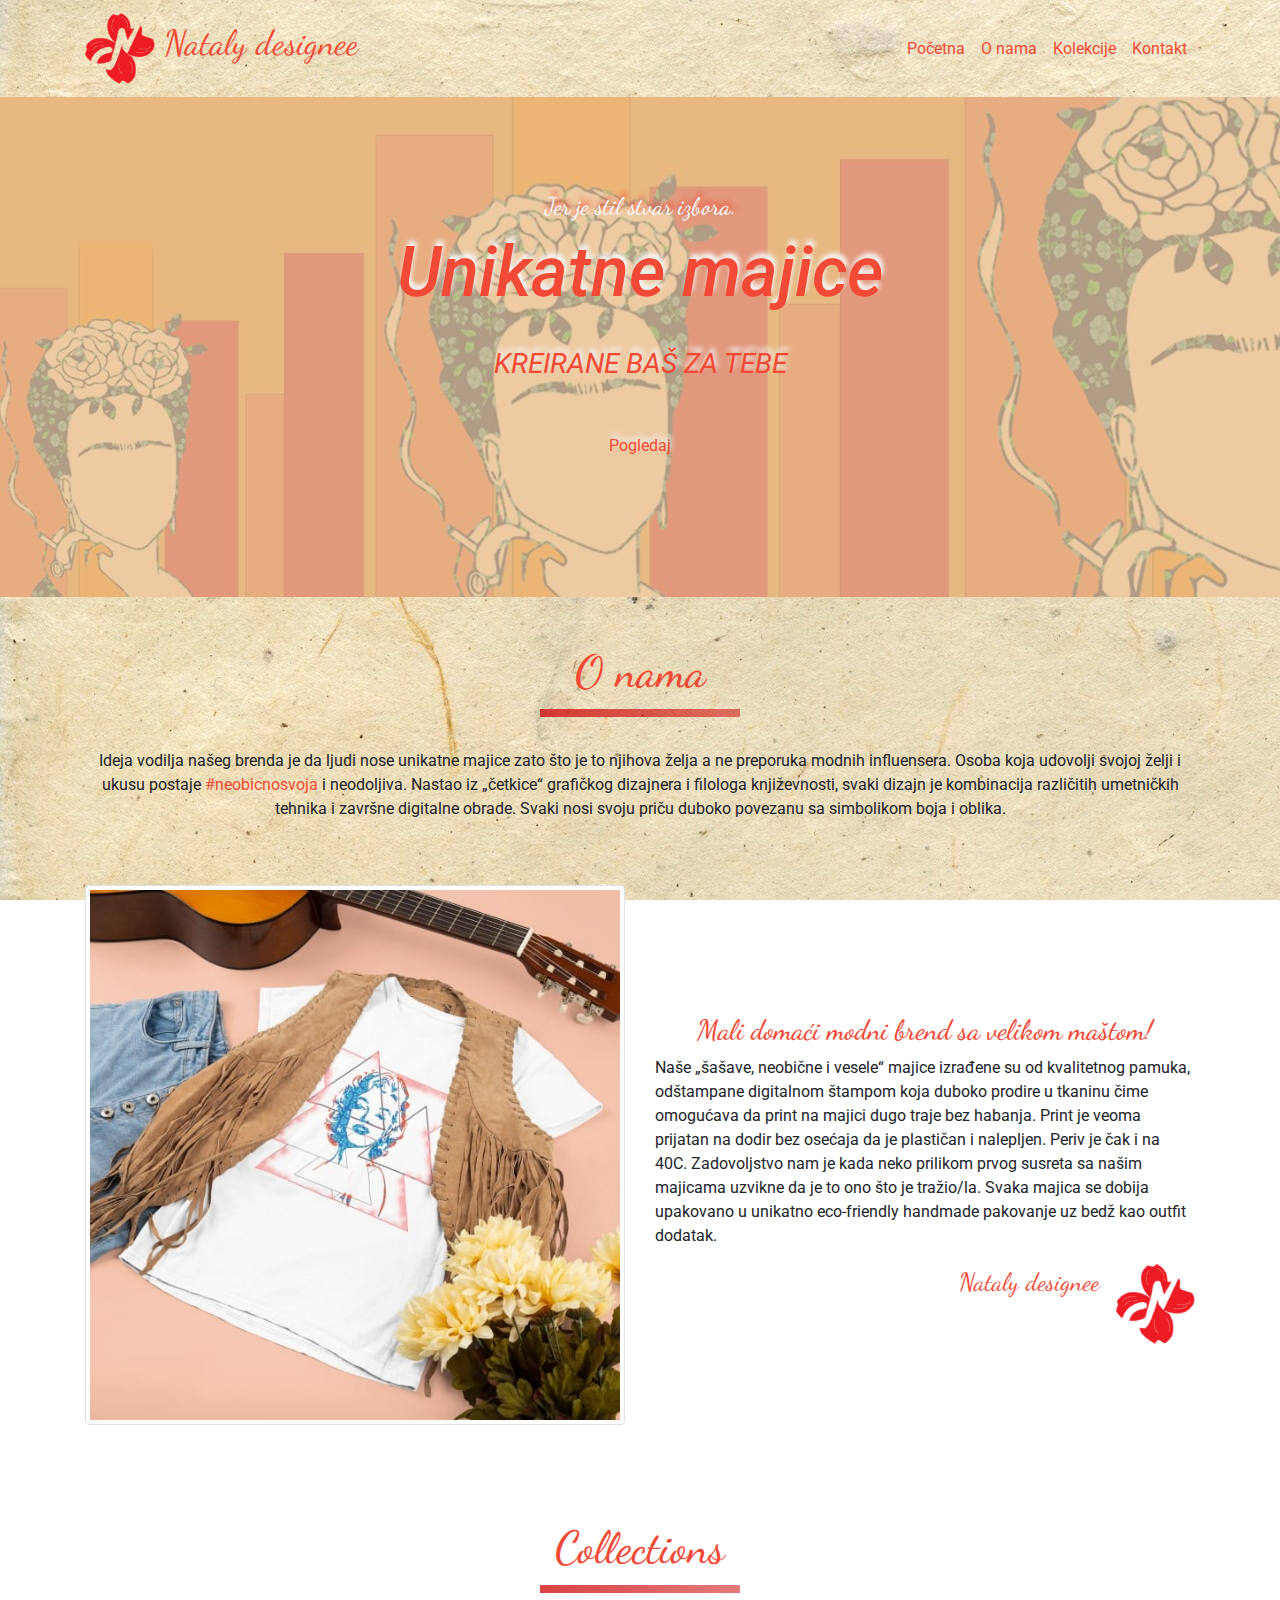
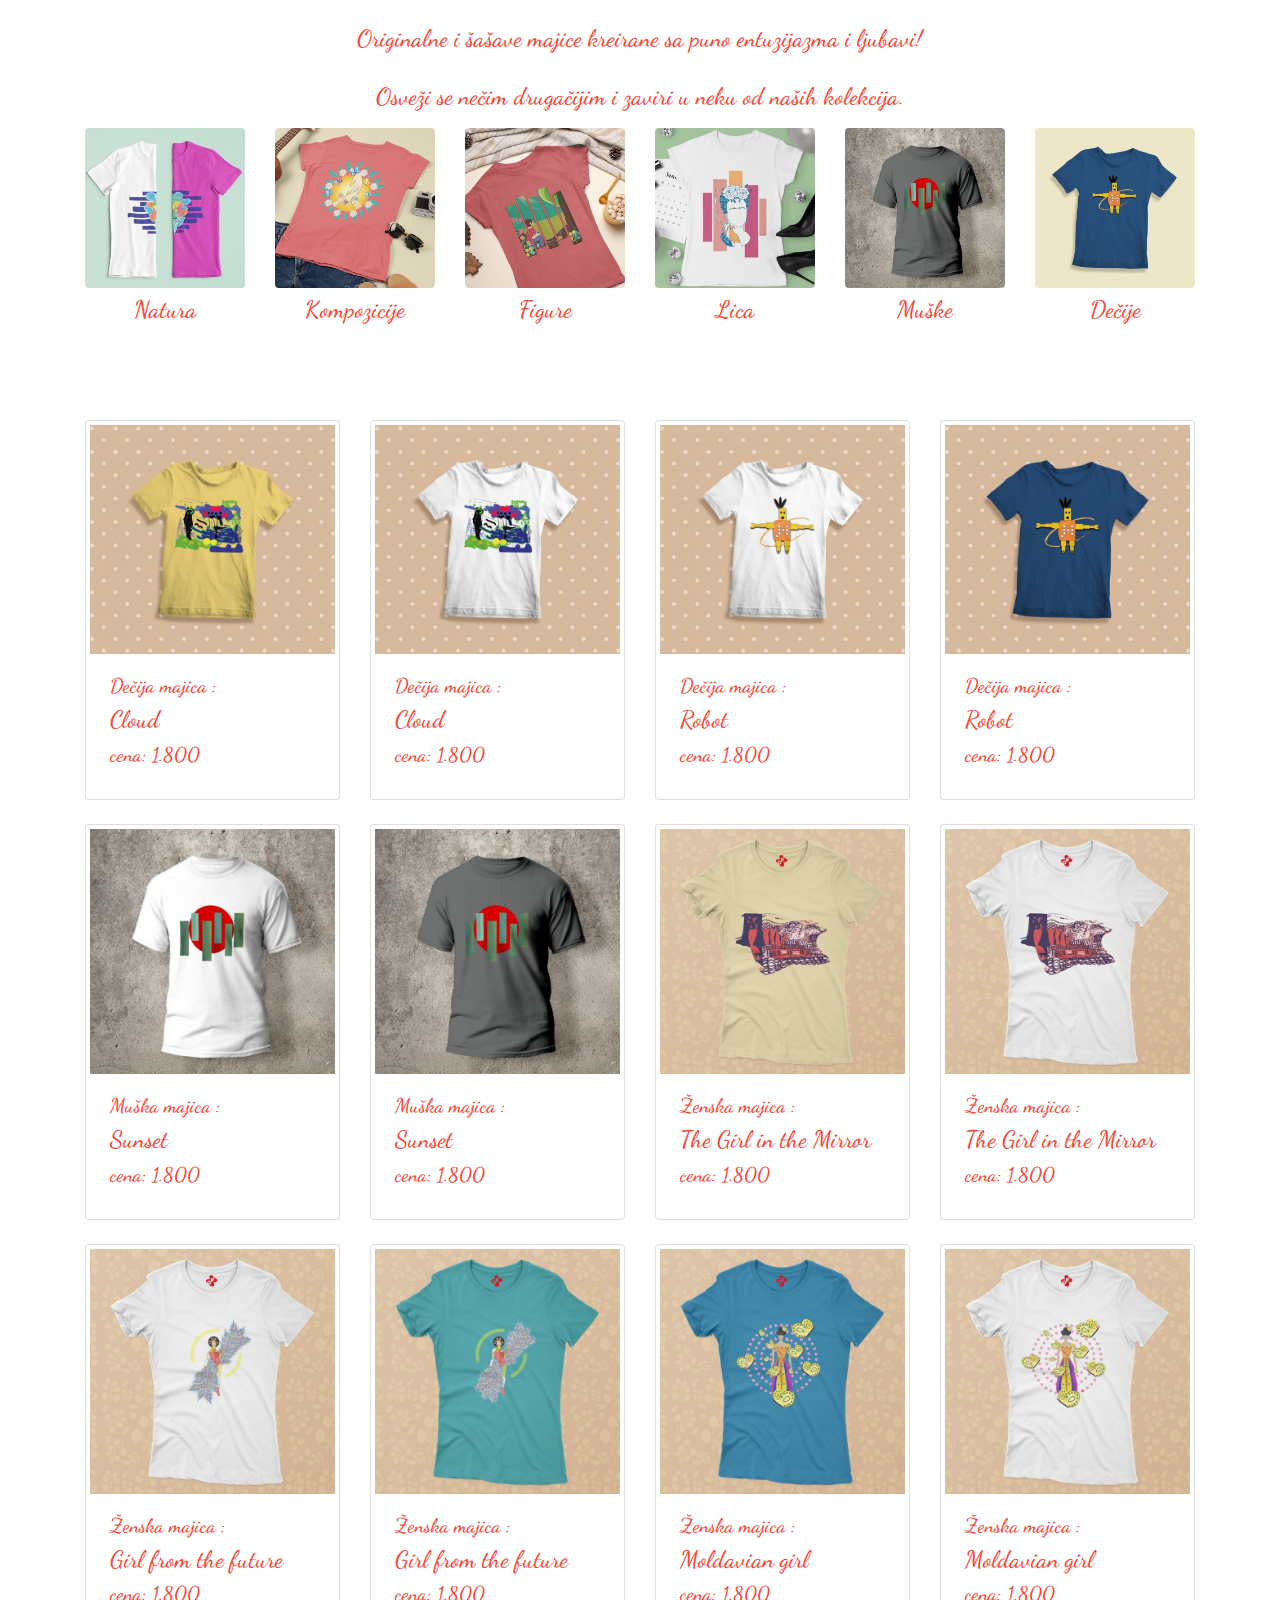
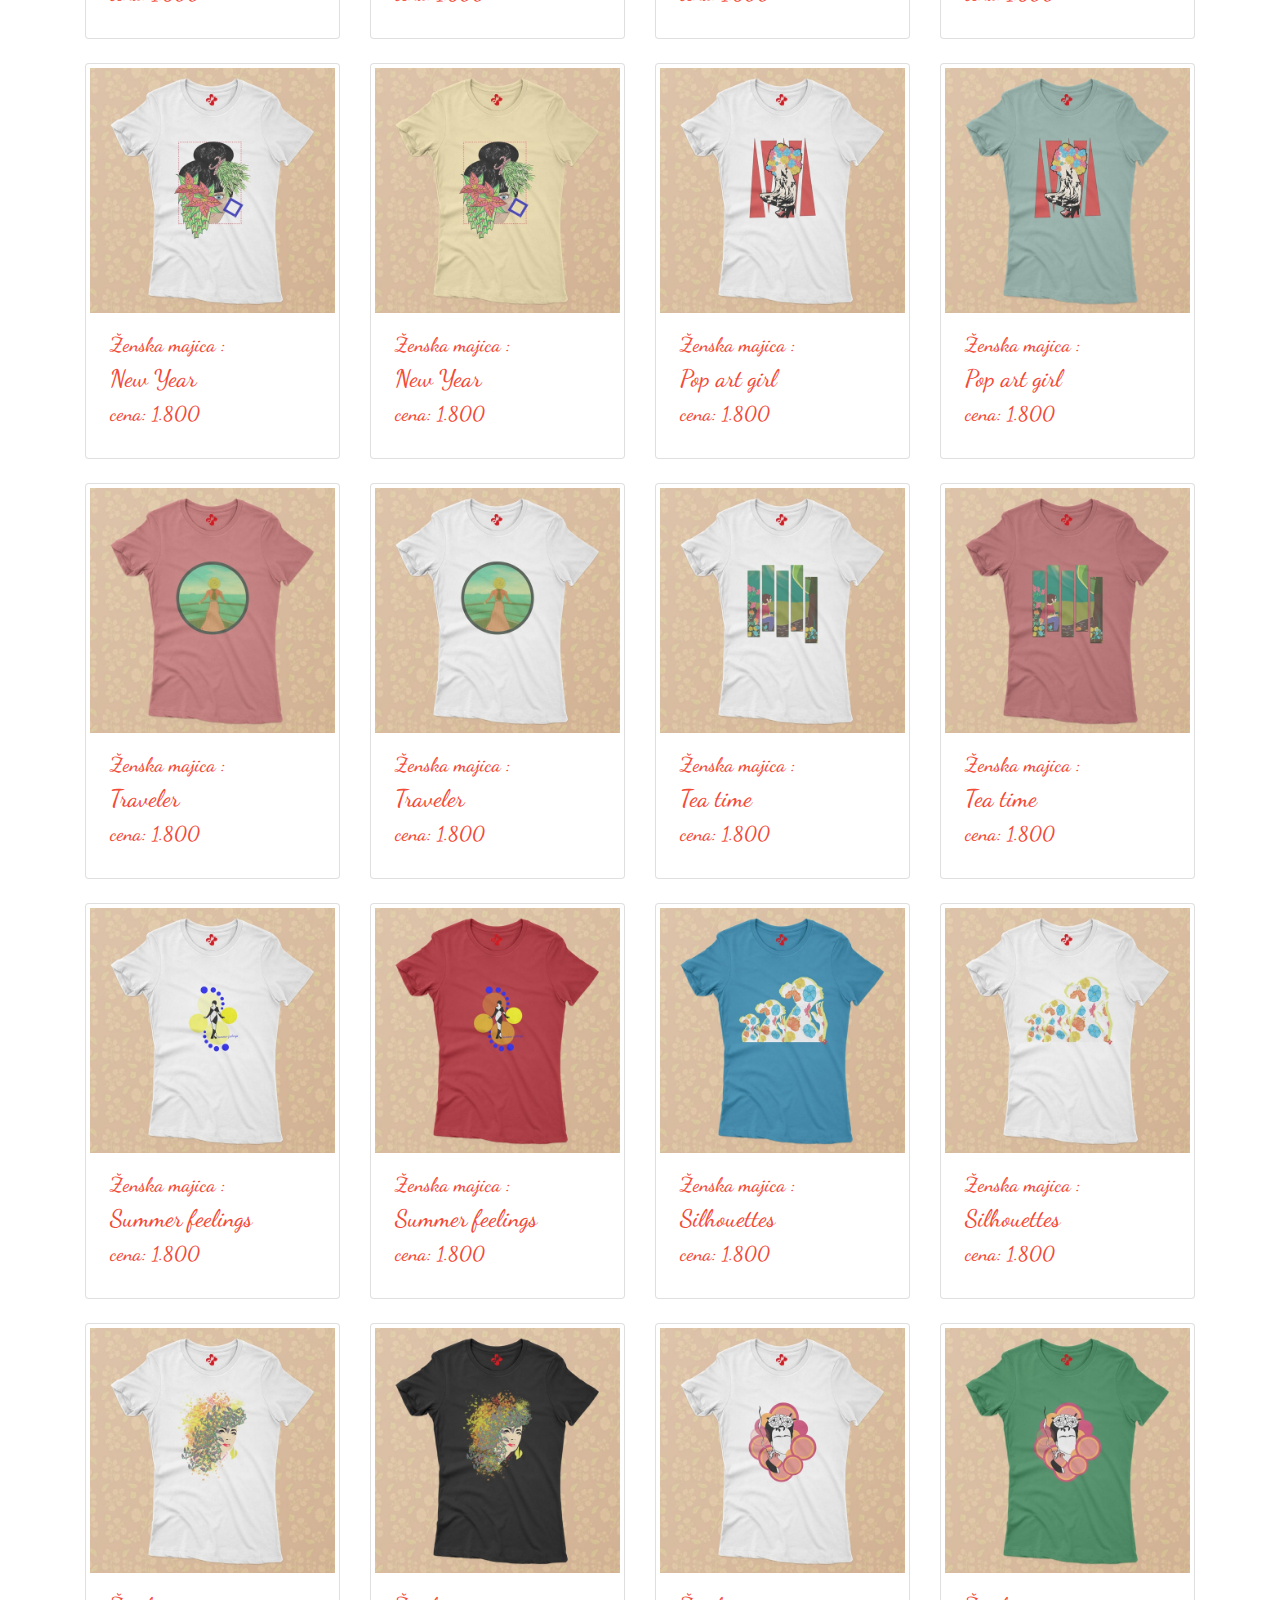
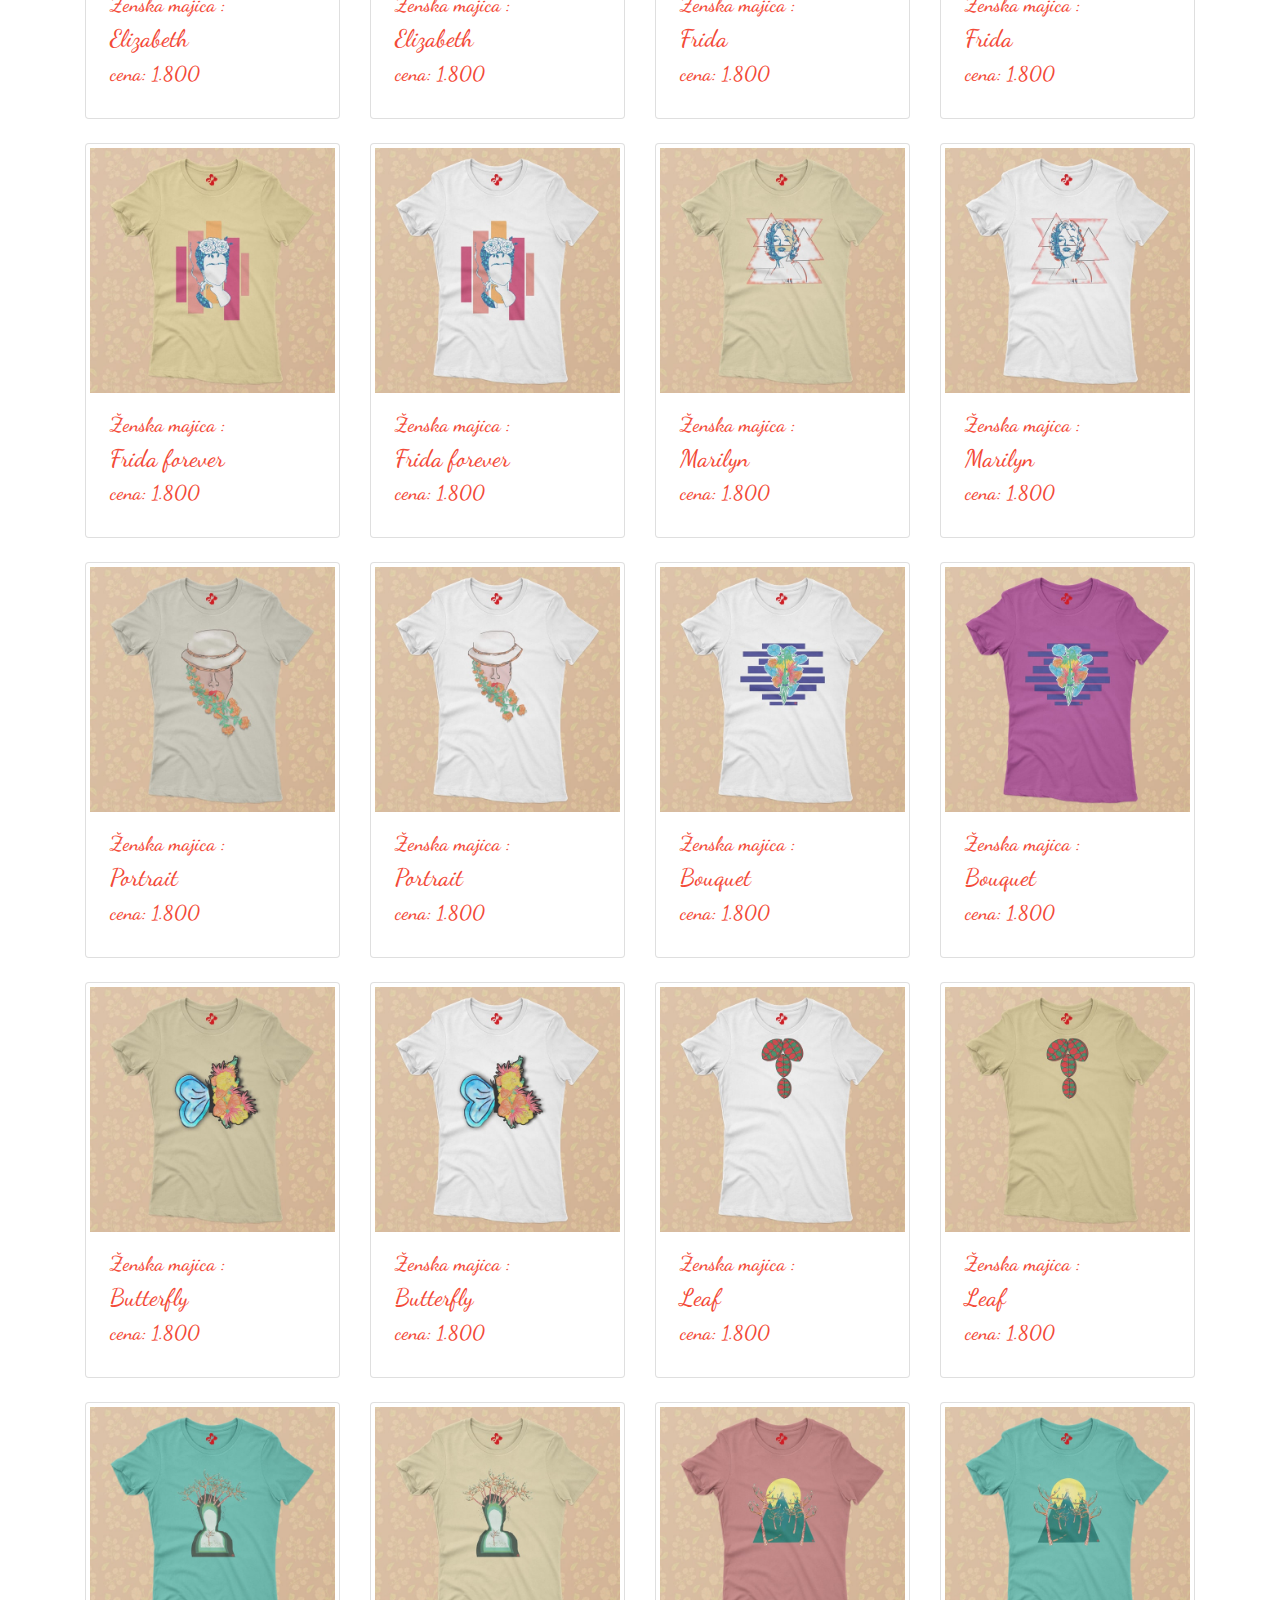
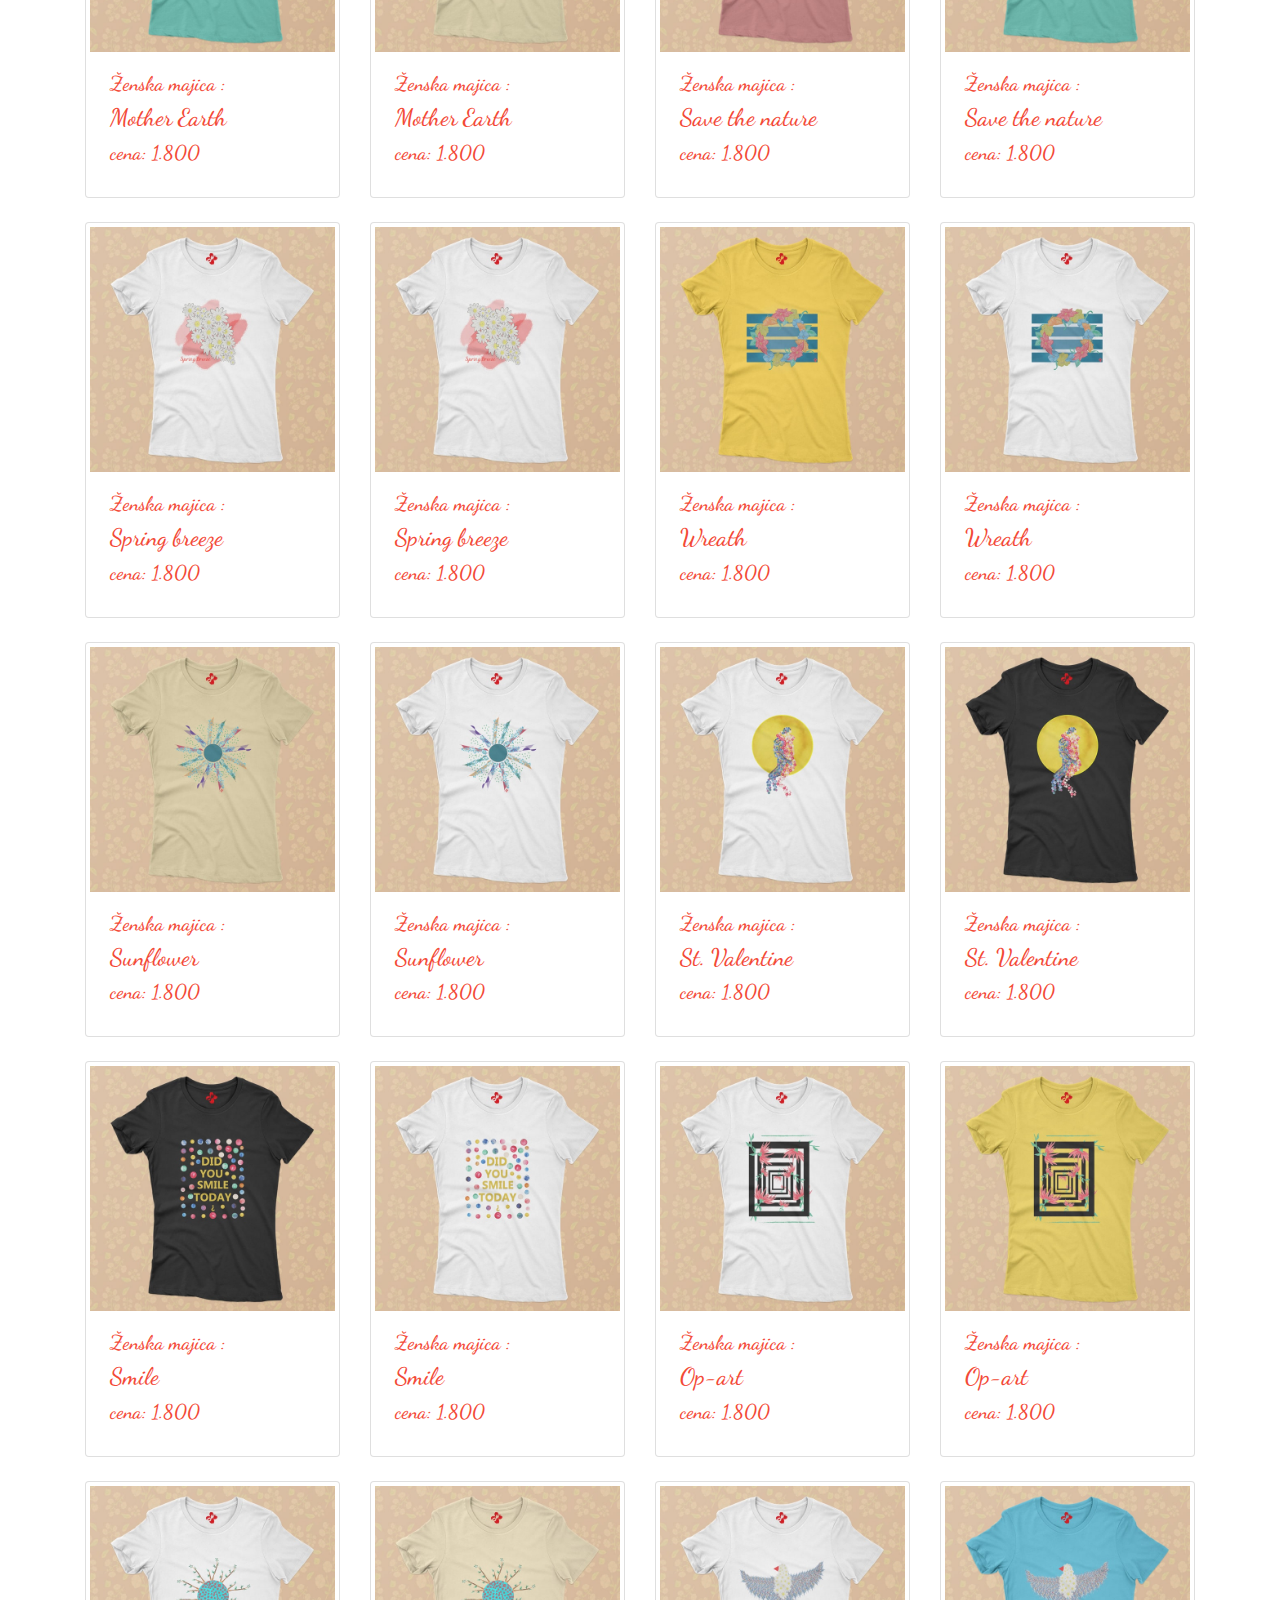
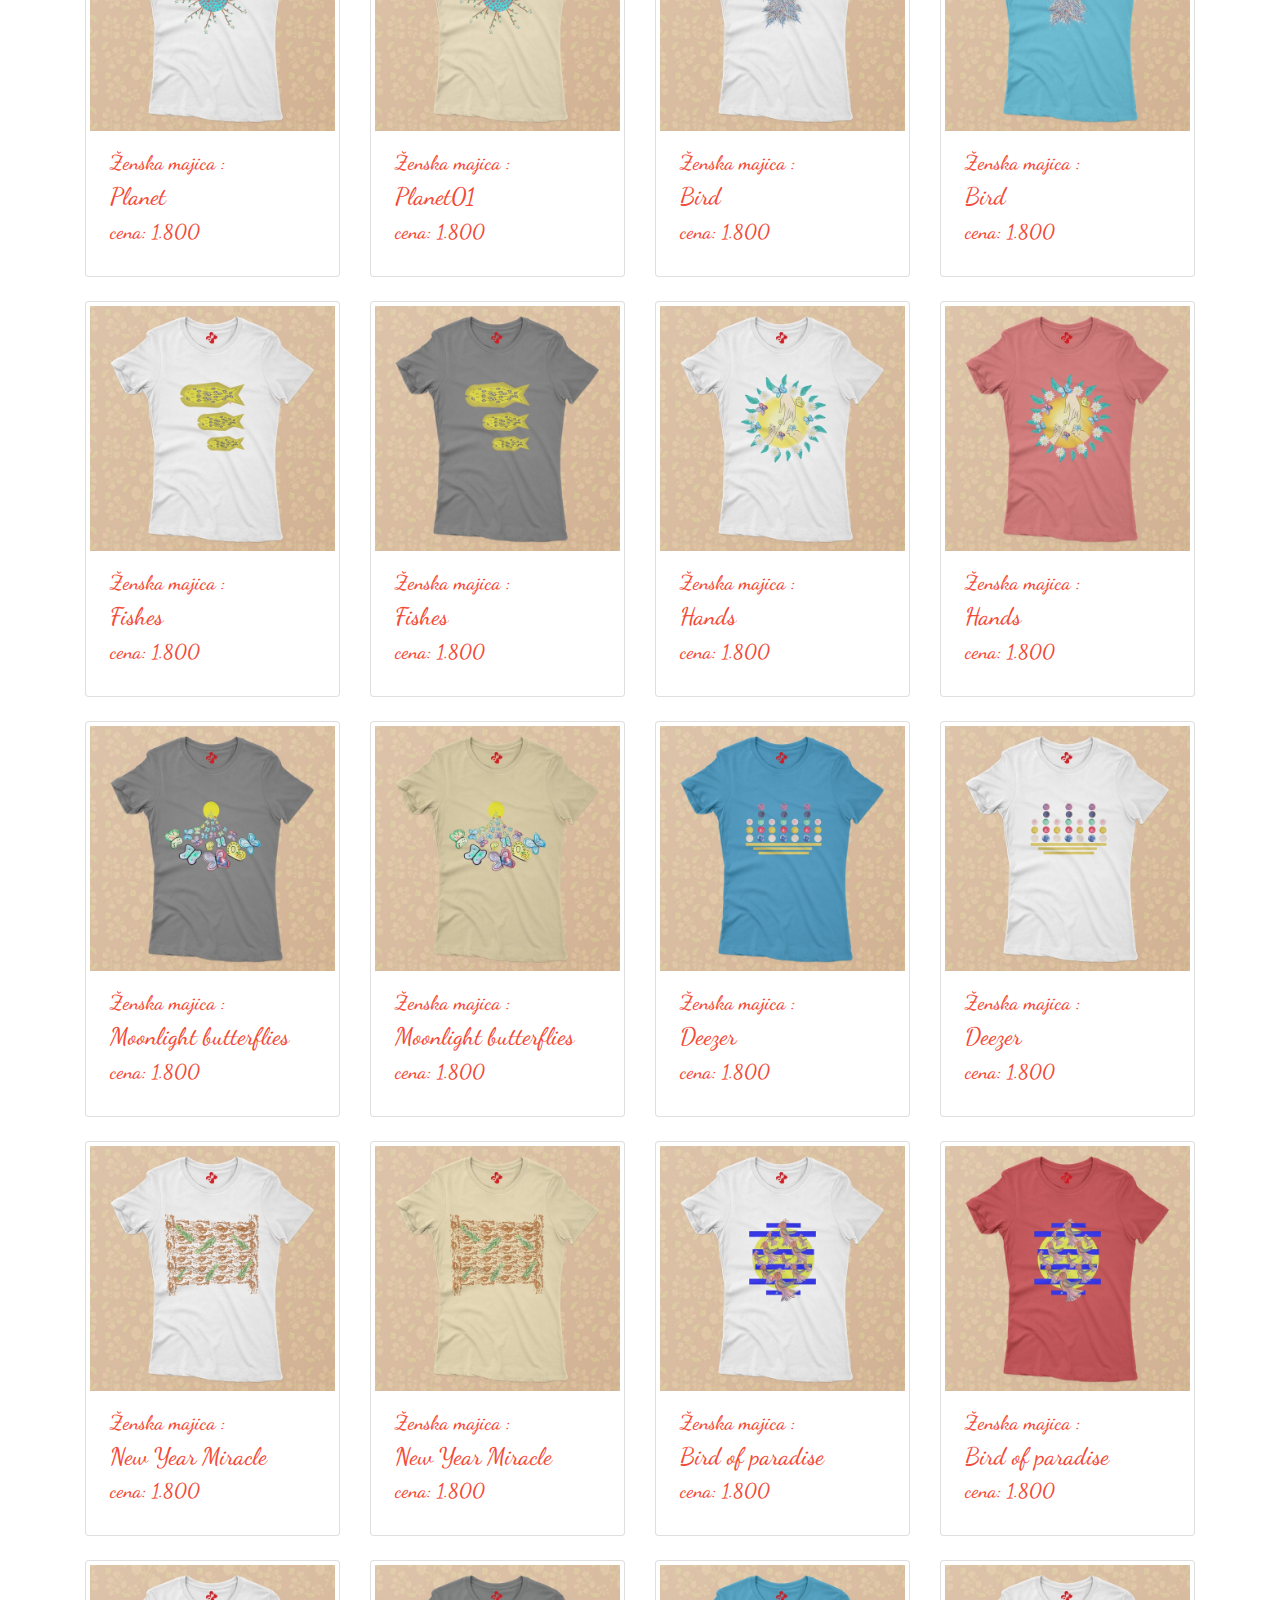
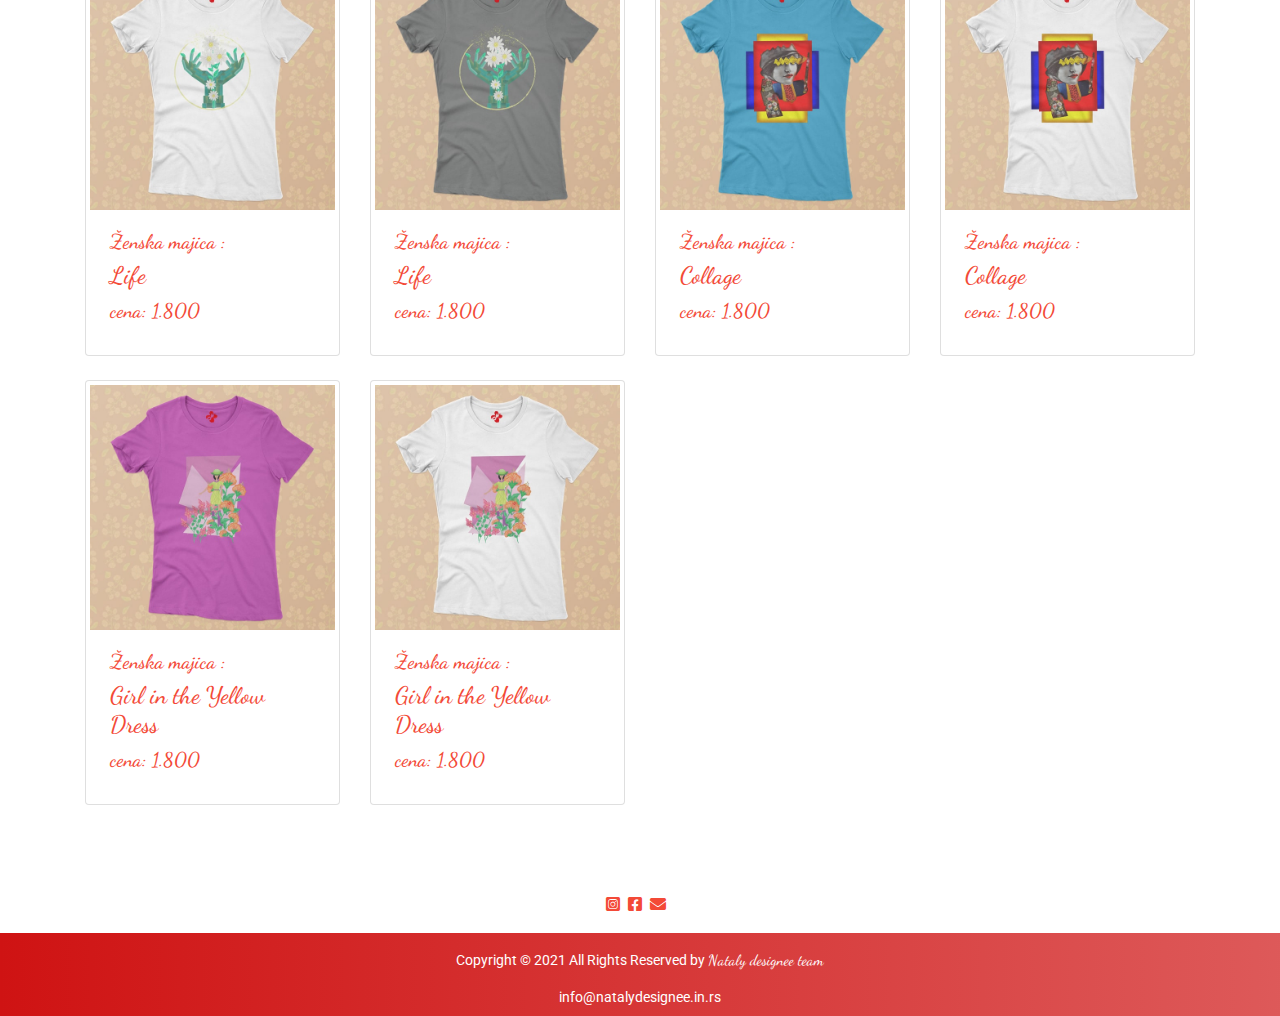
<file: index.html>
<!doctype html>
<html lang="en">

<head>
  <!-- Required meta tags -->
  <meta charset="utf-8">
  <meta name="viewport" content="width=device-width, initial-scale=1, shrink-to-fit=no">
  <meta name="author" content="Nataly designee team">
  
  <!-- Bootstrap CSS -->
  <link rel="stylesheet" href="https://maxcdn.bootstrapcdn.com/bootstrap/4.0.0/css/bootstrap.min.css"
    integrity="sha384-Gn5384xqQ1aoWXA+058RXPxPg6fy4IWvTNh0E263XmFcJlSAwiGgFAW/dAiS6JXm" crossorigin="anonymous">
  
  <!-- fontawesome -->
  <link rel="stylesheet" href="https://cdnjs.cloudflare.com/ajax/libs/font-awesome/5.15.4/css/all.min.css"
    integrity="sha512-1ycn6IcaQQ40/MKBW2W4Rhis/DbILU74C1vSrLJxCq57o941Ym01SwNsOMqvEBFlcgUa6xLiPY/NS5R+E6ztJQ=="
    crossorigin="anonymous" referrerpolicy="no-referrer" />
  <!-- google fonts -->
  <!-- <link rel="preconnect" href="https://fonts.googleapis.com">
  <link rel="preconnect" href="https://fonts.gstatic.com" crossorigin>
  <link href="https://fonts.googleapis.com/css2?family=Dancing+Script:wght@500&family=Roboto:wght@400;700&display=swap" rel="stylesheet"> -->

  <title>Nataly designee unikatne i kreativne majice</title>
  <link rel="icon" class="favicon" href="./images/logo/favicon.png" type="image/png">
  <!-- styles -->
  <link rel="stylesheet" href="style.css">
</head>

<body>
  <!-- navbar -->
  <nav class="navbar navbar-expand-lg">
    <div class="container">
      <a class="navbar-brand" href="index.html">
        <img src="./images/logo/logo.png" alt="logo">
        Nataly designee</a>
      <button class="navbar-toggler navbar-light" type="button" data-toggle="collapse" data-target="#navbarNav"
        aria-controls="navbarNav" aria-expanded="false" aria-label="Toggle navigation">
        <i class="fas fa-bars"></i>
      </button>
      <div class="collapse navbar-collapse" id="navbarNav">
        <ul class="navbar-nav ml-auto">
          <li class="nav-item active">
            <a class="nav-link" href="index.html">Početna<span class="sr-only">(current)</span></a>
          </li>
          <li class="nav-item">
            <a class="nav-link" href="index.html#about">O nama</a>
          </li>
          <li class="nav-item">
            <a class="nav-link" href="index.html#collections">Kolekcije</a>
          </li>
          <li class="nav-item">
            <a class="nav-link" href="contact.html">Kontakt</a>
          </li>
        </ul>
      </div>
    </div>
  </nav>

  <!-- home page-->
  <main id="home-page" class="hero">
    <article class="container d-flex justify-content-center">
      <hgroup class="pt-5 mt-5 text-center">
        <h4 class="text-center">Jer je stil stvar izbora.</h4>
        <h1 class="text-center ">Unikatne majice</h1>
        <p class="text-center">KREIRANE BAŠ ZA TEBE</p>
        <a class="mt-5" href="#collections">Pogledaj</a>
      </hgroup>
    </article>
  </main>

  <!-- about -->
  <section id="about" class="about py-5">
    <div class="container">
      <div class="row">
        <div class="col-md-12 text-center">
          <h2 class="pb-4">O nama</h2>
          <p>Ideja vodilja našeg brenda je da ljudi nose unikatne majice zato što je to njihova želja a ne preporuka modnih influensera. Osoba koja udovolji svojoj želji i ukusu postaje <a href="https://www.facebook.com/hashtag/neobicnosvoja/" target="blank">#neobicnosvoja</a> i neodoljiva.
          Nastao iz „četkice“ grafičkog dizajnera i filologa književnosti, svaki dizajn je kombinacija različitih umetničkih tehnika i završne digitalne obrade. Svaki nosi svoju priču duboko povezanu sa simbolikom boja i oblika.
          </p>
        </div>
      </div>
      <div class="row mt-5 align-items-center">
        <div class="col-md-6">
          <img class="img-thumbnail shadow-lg" src="./images/about/about.jpg" alt="about">
        </div>
        <div class="col-md-6">
          <h3 class="text-center pt-5">Mali domaći modni brend sa velikom maštom!</h3>
          <p>Naše „šašave, neobične i vesele“ majice izrađene su od kvalitetnog pamuka, odštampane digitalnom štampom koja duboko prodire u tkaninu čime omogućava da print na majici dugo traje bez habanja. Print je veoma prijatan na dodir bez osećaja da je plastičan i nalepljen. Periv je čak i na 40C.
            Zadovoljstvo nam je kada neko prilikom prvog susreta sa našim majicama uzvikne da je to ono što je tražio/la.
            Svaka majica se dobija upakovano u unikatno eco-friendly  handmade pakovanje uz bedž kao outfit dodatak.</p>
          <div class="d-flex justify-content-end">
            <p class="mr-3"><span>Nataly designee</span></p>
            <img src="./images/stamp/logo-stamp.png" alt="logo">
          </div>
        </div>
      </div>
    </div>
  </section>

  
  <!-- collections -->
  <section id="collections" class="collections py-5">
    <div class="container">
      <div class="row">
        <div class="col-md-12 text-center">
          <h2 class="pb-4">Collections</h2>
          <h4 class="pb-2">Originalne i šašave majice kreirane sa puno entuzijazma i ljubavi! <br><br> Osveži se nečim drugačijim i zaviri u neku od naših kolekcija.</h4>
        </div>
      </div>
      <div class="row collections-card">
        <!-- collection Natura -->
        <div class="col-lg-2 col-md-4 col-sm-6 mb-4 text-center">
          <a href="" class="natura">
            <img class="img-fluid rounded" src="./images/collections/Natura.jpg" alt="zenske majice">
            <h4 class="mt-2">Natura</h4>
        </a>
        </div>
        <!-- collection Kompozicije -->
        <div class="col-lg-2 col-md-4 col-sm-6 mb-4 text-center">
          <a href="" class="kompozicije">
            <img class="img-fluid rounded" src="./images/collections/Kompozicije.jpg" alt="zenske majice">
            <h4 class="mt-2">Kompozicije</h4>
          </a>
        </div>
        <!-- collection Figure -->
        <div class="col-lg-2 col-md-4 col-sm-6 mb-4 text-center">
          <a href="" class="figure">
            <img class="img-fluid rounded" src="./images/collections/Figure.jpg" alt="zenske majice">
            <h4 class="mt-2">Figure</h4>
          </a>
        </div>
        <!-- collection Lica -->
        <div class="col-lg-2 col-md-4 col-sm-6 mb-4 text-center">
          <a href="" class="lica">
            <img class="img-fluid rounded" src="./images/collections/Lica.jpg" alt="zenske majice">
            <h4 class="mt-2">Lica</h4>
          </a>
        </div>
        <!-- collection Muske -->
        <div class="col-lg-2 col-md-4 col-sm-6 mb-4 text-center">
          <a href="" class="muske">
            <img class="img-fluid rounded" src="./images/collections/Muske.jpg" alt="muske majice">
            <h4 class="mt-2">Muške</h4>
          </a>
        </div>
        <!-- collection Decije -->
        <div class="col-lg-2 col-md-4 col-sm-6 mb-4 text-center">
          <a href="" class="decije">
            <img class="img-fluid rounded" src="./images/collections/Decije.jpg" alt="decije majice">
            <h4 class="mt-2">Dečije</h4>
          </a>
        </div>
      </div>
    </div>
  </section>
  
  <!-- products -->
  <section id="products" >
    <div class="container">
      <div class="products row py-3">

      </div>
    </div>
  </section>

  <!-- productDeatiled -->
  <section id="product-detailed" >
    <div class="container">
      <div class="product-detailed row py-3">

      </div>
    </div>
  </section>


  <!-- footer -->
  <footer class="footer">
    <div class="container text-center">
      <ul class="social-icons list-unstyled pt-3 row justify-content-center">

        <li><a class="mr-2" href="https://www.instagram.com/natalydesignee4/?hl=en" target="_blank"><i class="fab fa-instagram-square"></i></a></li>

        <li><a class="mr-2" href="https://www.facebook.com/natalydesignee4/" target="_blank"><i class="fab fa-facebook-square"></i></a></li>
        <li><a class="mr-2" href="mailto:info@natalydesignee.in.rs"><i class="fas fa-envelope" target="_blank"></i></a></li>

      </ul>
    </div>
    <div class="copyright text-center">
      <p class="py-3 mb-0">Copyright &copy; 2021 All Rights Reserved by
        <a href="index.html">Nataly designee team</a>
      </p>
      <p class="pb-2 mb-0">info@natalydesignee.in.rs</p>
    </div>
    </div>
    </div>
  </footer>



  <!-- Optional JavaScript -->
  <script src="main.js"></script>

  <!-- jQuery , Popper.js, Bootstrap JS -->
  <script src="https://code.jquery.com/jquery-3.2.1.slim.min.js"
    integrity="sha384-KJ3o2DKtIkvYIK3UENzmM7KCkRr/rE9/Qpg6aAZGJwFDMVNA/GpGFF93hXpG5KkN" crossorigin="anonymous">
  </script>
  <script src="https://cdnjs.cloudflare.com/ajax/libs/popper.js/1.12.9/umd/popper.min.js"
    integrity="sha384-ApNbgh9B+Y1QKtv3Rn7W3mgPxhU9K/ScQsAP7hUibX39j7fakFPskvXusvfa0b4Q" crossorigin="anonymous">
  </script>
  <script src="https://maxcdn.bootstrapcdn.com/bootstrap/4.0.0/js/bootstrap.min.js"
    integrity="sha384-JZR6Spejh4U02d8jOt6vLEHfe/JQGiRRSQQxSfFWpi1MquVdAyjUar5+76PVCmYl" crossorigin="anonymous">
  </script>
  
</body>

</html>
</file>
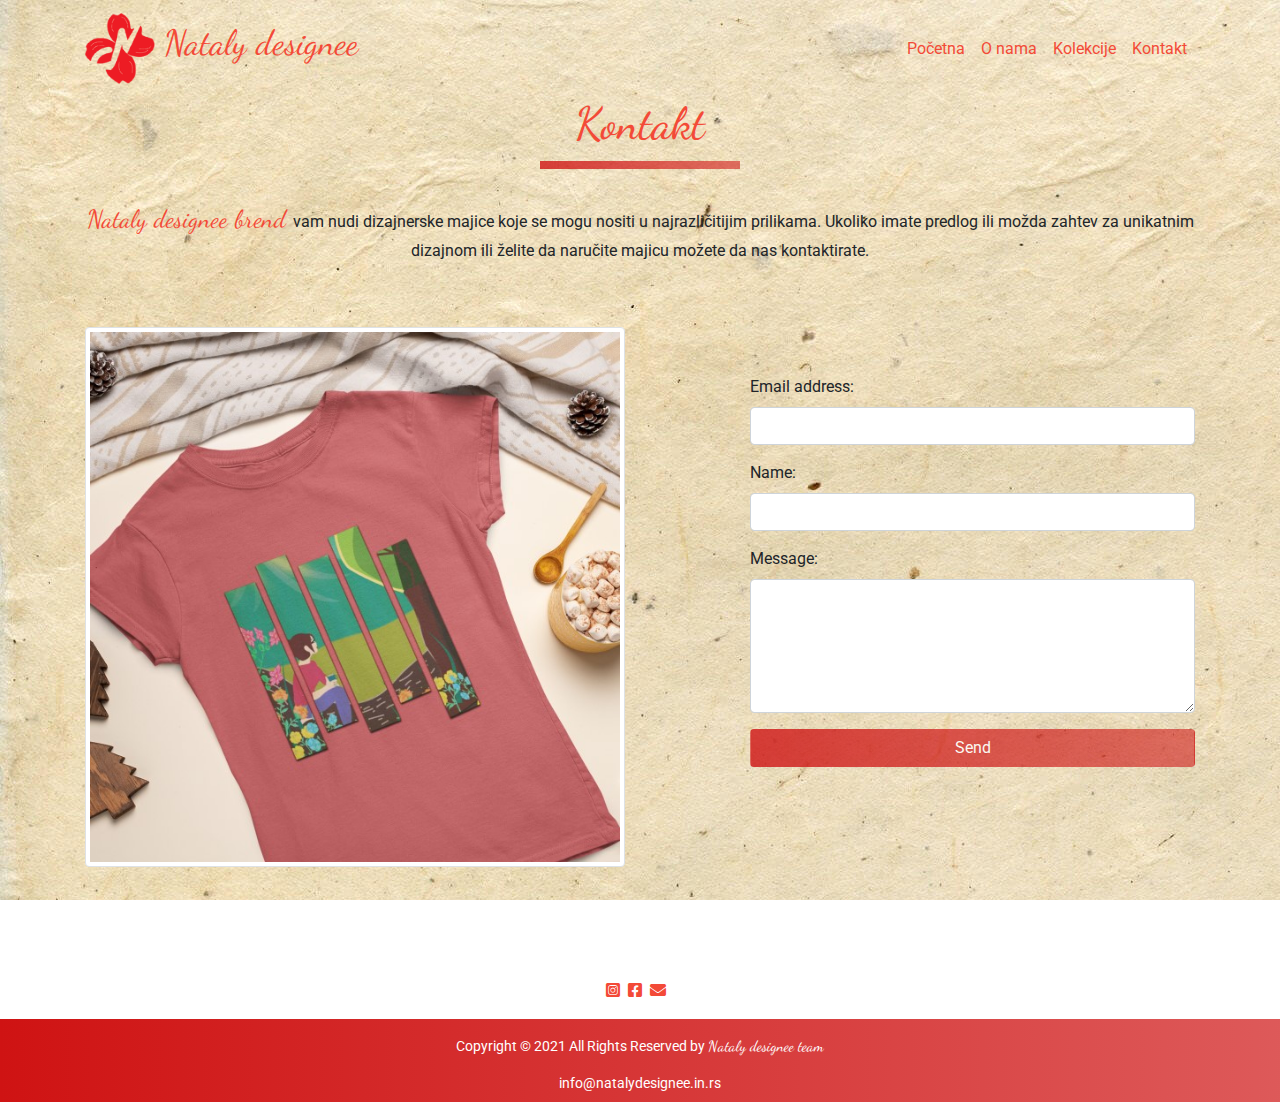
<file: contact.html>
<!doctype html>
<html lang="en">

<head>
  <!-- Required meta tags -->
  <meta charset="utf-8">
  <meta name="viewport" content="width=device-width, initial-scale=1, shrink-to-fit=no">
  <meta name="author" content="Nataly designee team">
  
  <!-- Bootstrap CSS -->
  <link rel="stylesheet" href="https://maxcdn.bootstrapcdn.com/bootstrap/4.0.0/css/bootstrap.min.css"
    integrity="sha384-Gn5384xqQ1aoWXA+058RXPxPg6fy4IWvTNh0E263XmFcJlSAwiGgFAW/dAiS6JXm" crossorigin="anonymous">
  
  <!-- fontawesome -->
  <link rel="stylesheet" href="https://cdnjs.cloudflare.com/ajax/libs/font-awesome/5.15.4/css/all.min.css"
    integrity="sha512-1ycn6IcaQQ40/MKBW2W4Rhis/DbILU74C1vSrLJxCq57o941Ym01SwNsOMqvEBFlcgUa6xLiPY/NS5R+E6ztJQ=="
    crossorigin="anonymous" referrerpolicy="no-referrer" />


  <title>Nataly designee unikatne i kreativne majice - kontakt strana</title>
  <link rel="icon" href="./images/logo/logo.png" type="image/png">
  <!-- styles -->
  <link rel="stylesheet" href="style.css">
</head>

<body>
  <!-- navbar -->
  <nav class="navbar navbar-expand-lg">
    <div class="container">
      <a class="navbar-brand" href="index.html">
        <img src="./images/logo/logo.png" alt="logo">
        Nataly designee</a>
      <button class="navbar-toggler navbar-light" type="button" data-toggle="collapse" data-target="#navbarNav"
        aria-controls="navbarNav" aria-expanded="false" aria-label="Toggle navigation">
        <i class="fas fa-bars"></i>
      </button>
      <div class="collapse navbar-collapse" id="navbarNav">
        <ul class="navbar-nav ml-auto">
          <li class="nav-item active">
            <a class="nav-link" href="index.html">Početna<span class="sr-only">(current)</span></a>
          </li>
          <li class="nav-item">
            <a class="nav-link" href="index.html#about">O nama</a>
          </li>
          <li class="nav-item">
            <a class="nav-link" href="index.html#collections">Kolekcije</a>
          </li>
          <li class="nav-item">
            <a class="nav-link" href="contact.html">Kontakt</a>
          </li>
        </ul>
      </div>
    </div>
  </nav>

<!-- contact form -->
<section id="contact-form" class="contact-form pb-5">
    <div class="container">
      <div class="row">
        <div class="col-md-12 text-center">
          <h2 class="pb-4">Kontakt</h2>
          <p><span>Nataly designee brend </span>   vam nudi dizajnerske majice koje se mogu nositi u najrazličitijim prilikama. Ukoliko imate predlog ili možda zahtev za unikatnim dizajnom ili želite da naručite majicu možete da nas kontaktirate.  </p>
        </div>
      </div>
      <div class="row mt-5 d-flex justify-content-between">
        <div class="col-md-6 mb-5">
          <img class="img-thumbnail shadow-lg" src="images/contact/contact.jpg" alt="contact">
        </div>
        <div class="col-md-5">
        <!-- form -->
          <form class="pt-5" action="https://formsubmit.co/info@natalydesignee.in.rs" method="POST">
            <div class="form-group">
              <label for="exampleFormControlInput1">Email address:</label>
              <input type="email" name="email" class="form-control" id="exampleFormControlInput1" required>
            </div>

            <div class="form-group">
              <label for="exampleFormControlInput1">Name:</label>
              <input type="text" name="name" class="form-control" id="exampleFormControlInput1" required>
            </div>
            <div class="form-group">
              <label for="exampleFormControlTextarea1">Message:</label>
              <textarea type="text" name="message" class="form-control" id="exampleFormControlTextarea1" rows="5" required></textarea>
            </div>
            <input type="hidden" name="_next" value="https://www.natalydesignee.in.rs/thanks.html">
            <input type="hidden" name="_captcha" value="false">

            <button type="submit" class="btn form-control">Send</button>
          </form>
        <!-- end form -->
        </div>
      </div>
    </div>
  </section>


  <!-- footer -->
  <footer class="footer">
    <div class="container text-center">
      <ul class="social-icons list-unstyled pt-3 row justify-content-center">

        <li><a class="mr-2" href="https://www.instagram.com/natalydesignee4/?hl=en" target="_blank"><i class="fab fa-instagram-square"></i></a></li>

        <li><a class="mr-2" href="https://www.facebook.com/natalydesignee4/" target="_blank"><i class="fab fa-facebook-square"></i></a></li>
        <li><a class="mr-2" href="mailto:info@natalydesignee.in.rs"><i class="fas fa-envelope" target="_blank"></i></a></li>

      </ul>
    </div>
    <div class="copyright text-center">
      <p class="py-3 mb-0">Copyright &copy; 2021 All Rights Reserved by
        <a href="index.html">Nataly designee team</a>
      </p>
      <p class="pb-2 mb-0">info@natalydesignee.in.rs</p>
    </div>
    </div>
    </div>
  </footer>



  <!-- Optional JavaScript -->
  

  <!-- jQuery , Popper.js, Bootstrap JS -->
  <script src="https://code.jquery.com/jquery-3.2.1.slim.min.js"
    integrity="sha384-KJ3o2DKtIkvYIK3UENzmM7KCkRr/rE9/Qpg6aAZGJwFDMVNA/GpGFF93hXpG5KkN" crossorigin="anonymous">
  </script>
  <script src="https://cdnjs.cloudflare.com/ajax/libs/popper.js/1.12.9/umd/popper.min.js"
    integrity="sha384-ApNbgh9B+Y1QKtv3Rn7W3mgPxhU9K/ScQsAP7hUibX39j7fakFPskvXusvfa0b4Q" crossorigin="anonymous">
  </script>
  <script src="https://maxcdn.bootstrapcdn.com/bootstrap/4.0.0/js/bootstrap.min.js"
    integrity="sha384-JZR6Spejh4U02d8jOt6vLEHfe/JQGiRRSQQxSfFWpi1MquVdAyjUar5+76PVCmYl" crossorigin="anonymous">
  </script>
  
</body>

</html>
</file>
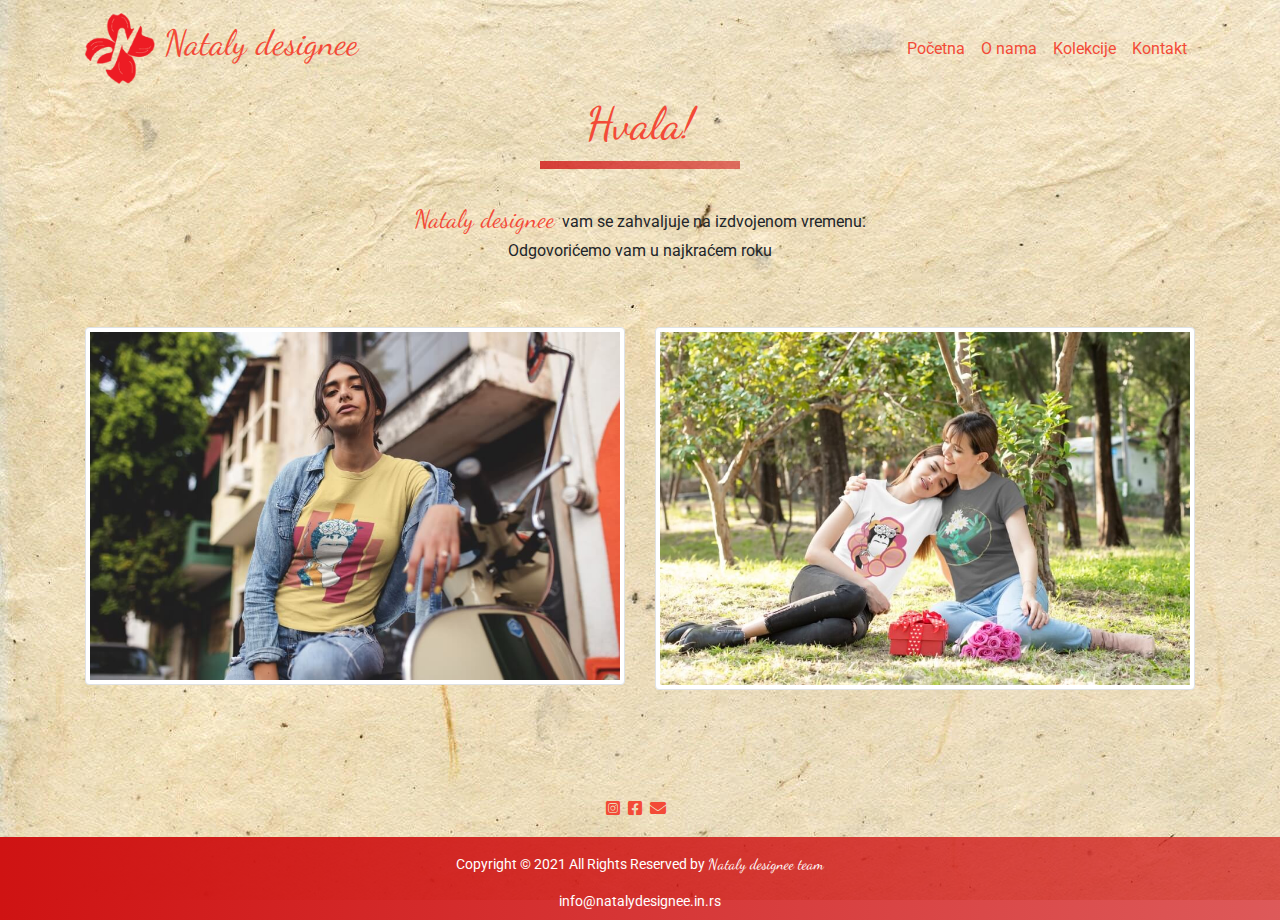
<file: thanks.html>
<!doctype html>
<html lang="en">

<head>
  <!-- Required meta tags -->
  <meta charset="utf-8">
  <meta name="viewport" content="width=device-width, initial-scale=1, shrink-to-fit=no">
  <meta name="author" content="Nataly designee team">
  
  <!-- Bootstrap CSS -->
  <link rel="stylesheet" href="https://maxcdn.bootstrapcdn.com/bootstrap/4.0.0/css/bootstrap.min.css"
    integrity="sha384-Gn5384xqQ1aoWXA+058RXPxPg6fy4IWvTNh0E263XmFcJlSAwiGgFAW/dAiS6JXm" crossorigin="anonymous">
  
  <!-- fontawesome -->
  <link rel="stylesheet" href="https://cdnjs.cloudflare.com/ajax/libs/font-awesome/5.15.4/css/all.min.css"
    integrity="sha512-1ycn6IcaQQ40/MKBW2W4Rhis/DbILU74C1vSrLJxCq57o941Ym01SwNsOMqvEBFlcgUa6xLiPY/NS5R+E6ztJQ=="
    crossorigin="anonymous" referrerpolicy="no-referrer" />


  <title>Nataly designee unikatne i kreativne majice - Hvala!</title>
  <link rel="icon" href="./images/logo/logo.png" type="image/png">
  <!-- styles -->
  <link rel="stylesheet" href="style.css">
</head>

<body>
  <!-- navbar -->
  <nav class="navbar navbar-expand-lg">
    <div class="container">
      <a class="navbar-brand" href="index.html">
        <img src="./images/logo/logo.png" alt="logo">
        Nataly designee</a>
      <button class="navbar-toggler navbar-light" type="button" data-toggle="collapse" data-target="#navbarNav"
        aria-controls="navbarNav" aria-expanded="false" aria-label="Toggle navigation">
        <i class="fas fa-bars"></i>
      </button>
      <div class="collapse navbar-collapse" id="navbarNav">
        <ul class="navbar-nav ml-auto">
          <li class="nav-item active">
            <a class="nav-link" href="index.html">Početna<span class="sr-only">(current)</span></a>
          </li>
          <li class="nav-item">
            <a class="nav-link" href="index.html#about">O nama</a>
          </li>
          <li class="nav-item">
            <a class="nav-link" href="index.html#collections">Kolekcije</a>
          </li>
          <li class="nav-item">
            <a class="nav-link" href="contact.html">Kontakt</a>
          </li>
        </ul>
      </div>
    </div>
  </nav>

<!-- contact form -->
<section id="contact-form" class="contact-form pb-5">
    <div class="container">
      <div class="row">
        <div class="col-md-12 text-center">
          <h2 class="pb-4">Hvala!</h2>
          <p><span>Nataly designee </span>   vam se zahvaljuje na izdvojenom vremenu. <br>
            Odgovorićemo vam u najkraćem roku </p>
        </div>
      </div>
      <div class="row mt-5 d-flex justify-content-between">
        <div class="col-md-6 mb-5">
          <img class="img-thumbnail shadow-lg" src="images/thanks/thanks.jpg" alt="thanks">
        </div>
        <div class="col-md-6">
          <img class="img-thumbnail shadow-lg" src="images/thanks/thanks1.jpg" alt="thanks">
        </div>
      </div>
    </div>
  </section>


  <!-- footer -->
  <footer class="footer">
    <div class="container text-center">
      <ul class="social-icons list-unstyled pt-3 row justify-content-center">

        <li><a class="mr-2" href="https://www.instagram.com/natalydesignee4/?hl=en" target="_blank"><i class="fab fa-instagram-square"></i></a></li>

        <li><a class="mr-2" href="https://www.facebook.com/natalydesignee4/" target="_blank"><i class="fab fa-facebook-square"></i></a></li>
        <li><a class="mr-2" href="mailto:info@natalydesignee.in.rs"><i class="fas fa-envelope" target="_blank"></i></a></li>

      </ul>
    </div>
    <div class="copyright text-center">
      <p class="py-3 mb-0">Copyright &copy; 2021 All Rights Reserved by
        <a href="index.html">Nataly designee team</a>
      </p>
      <p class="pb-2 mb-0">info@natalydesignee.in.rs</p>
    </div>
    </div>
    </div>
  </footer>



  <!-- Optional JavaScript -->
  

  <!-- jQuery , Popper.js, Bootstrap JS -->
  <script src="https://code.jquery.com/jquery-3.2.1.slim.min.js"
    integrity="sha384-KJ3o2DKtIkvYIK3UENzmM7KCkRr/rE9/Qpg6aAZGJwFDMVNA/GpGFF93hXpG5KkN" crossorigin="anonymous">
  </script>
  <script src="https://cdnjs.cloudflare.com/ajax/libs/popper.js/1.12.9/umd/popper.min.js"
    integrity="sha384-ApNbgh9B+Y1QKtv3Rn7W3mgPxhU9K/ScQsAP7hUibX39j7fakFPskvXusvfa0b4Q" crossorigin="anonymous">
  </script>
  <script src="https://maxcdn.bootstrapcdn.com/bootstrap/4.0.0/js/bootstrap.min.js"
    integrity="sha384-JZR6Spejh4U02d8jOt6vLEHfe/JQGiRRSQQxSfFWpi1MquVdAyjUar5+76PVCmYl" crossorigin="anonymous">
  </script>
  
</body>

</html>
</file>
<file: style.css>
@import url('https://fonts.googleapis.com/css2?family=Dancing+Script:wght@500&family=Roboto:wght@400;700&display=swap');
:root {
    --red: #f34a37;   
}
/****** basic ******/
html {
    scroll-behavior: smooth;
  }
body {
    font-family: 'Roboto', sans-serif;
    margin-bottom: 0;
    background-image: url(./images/background/background.jpg);
    background-attachment: fixed;
}
a {
    color: var(--red);
    text-decoration: none;
}
a:hover {
    color: white;
    text-decoration: none;
    text-shadow: 2px -2px 5px var(--red);
}
h1 {
    font-style: oblique;
    font-size: 70px;
    
}
h2 , h3, h4, h5 {
    font-family: 'Dancing Script', cursive;
    color: var(--red);
}
h2::after {
    display: block;
    content: "";
    width: 200px;
    height: 8px;
    background: linear-gradient(to right, rgba(207, 19, 19, 1), rgba(207, 19, 19, .7));
    margin: 10px auto 0 auto;
    opacity: 0.8;
}
h2 {
    font-size: 45px;
}
.favicon {
    background-color: #fff;
}
/* buttons */
.btn {
    background: linear-gradient(to right, rgba(207, 19, 19, 1), rgba(207, 19, 19, .7));
    color: white;
    opacity: 0.8;
}
.btn:active{
    color: var(--red);
}
/*** navbar ***/
.fa-bars {
    color: var(--red);
}
.navbar-brand {
    font-family: 'Dancing Script', cursive;
    font-size: 35px;
}
.navbar-brand img {
    width: 70px;
}
.navbar-toggler:focus,
.navbar-toggler:active,
.navbar-toggler-icon:focus {
    outline: none;
    box-shadow: none;
}
/*** home page ***/
#home-page {
    background-image: url(./images/home/home.jpg);
    background-repeat: no-repeat;
    background-size: cover;
    height: 500px;
}
#home-page h4 {
    color: #f8f8f8; 
    text-shadow: 2px -5px 5px var(--red);
}
/* hgroup */
hgroup {
    text-shadow: 2px -5px 5px #f8f8f8;
    color: var(--red);
    line-height: 3;
}
hgroup p {
    font-size: 28px;
    font-style: oblique;
}
/* about */
span {
    font-family: 'Dancing Script', cursive;
    color: var(--red);
    font-size: 25px;
}
/* collections */
.collections img {
    transition: 500ms;  
}
.collections img:hover {
    transform: scale(1.03);
}
.collections-card h3 {
    font-size: 35px;
}
/* .products img:hover {
    cursor: pointer;
} */
/* contact */
.form-group input[type=text]:focus,
.form-group [type=text].form-control:focus,
.form-group [type=email].form-control:focus,
.form-group [type=email].form-control:focus,
.btn:focus, .btn:active {
  box-shadow: 1px 1px 5px var(--red);
  border: 1px solid var(--red);
}
/* footer */
.copyright {
    background: linear-gradient(to right, rgba(207, 19, 19, 1), rgba(207, 19, 19, .7));
    color: white;
    font-size: 14px;
}
.copyright a {
    font-family: 'Dancing Script', cursive;
    font-size: 15px;
    color: white;
    text-decoration: none;
}
.copyright a:hover {
    opacity: 0.7;
}
.social-icons a:hover {
    color: var(--red);
    opacity: 0.7;
}
</file>
